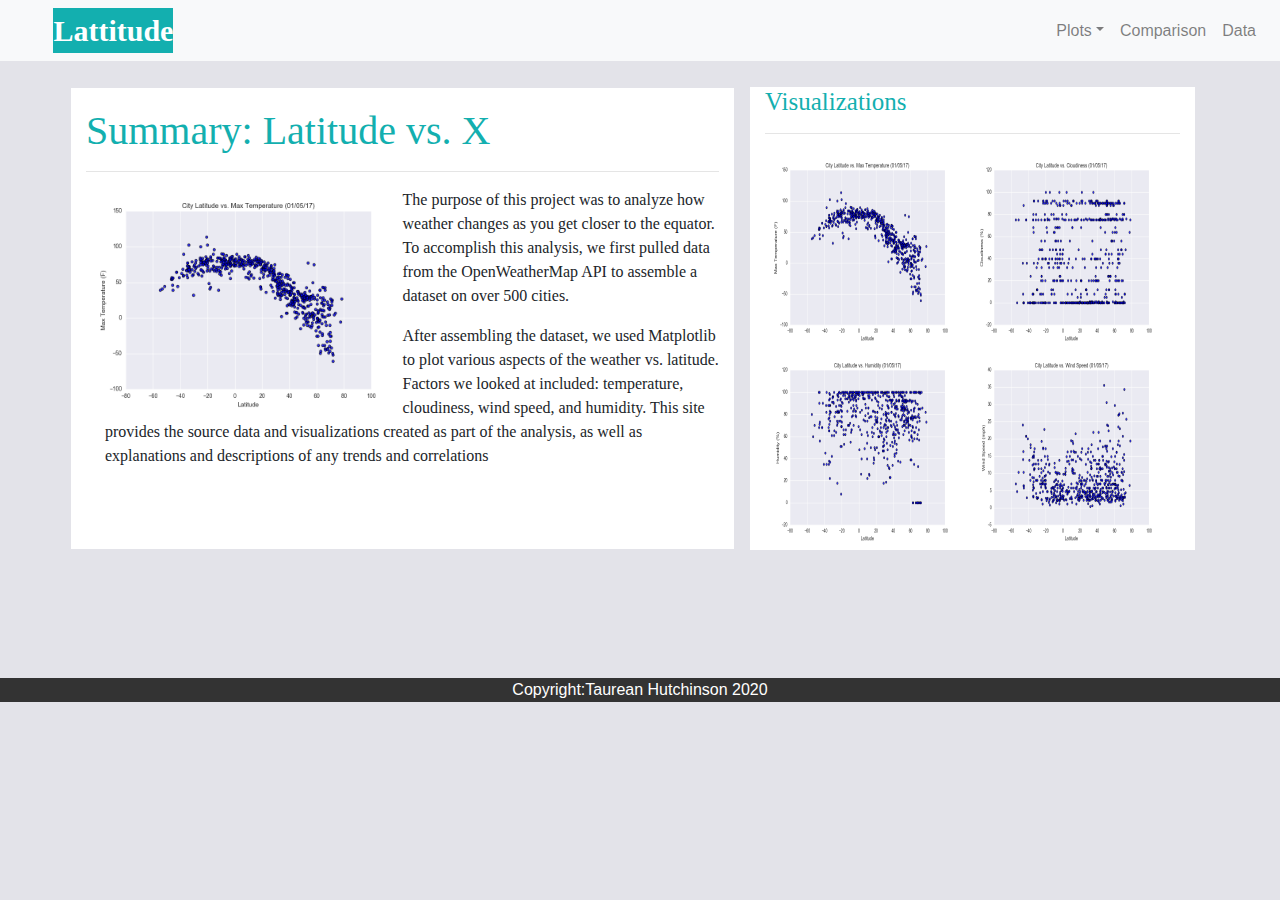
<file: Webvisualizations/index.html>
<!DOCTYpe html>
<html lang="eng">
  <head>
    <meta charset="UTF-8">
    <title>Weather Analysis Dashboard</title>
    <!-- CSS only -->
    <link rel="stylesheet" href="https://stackpath.bootstrapcdn.com/bootstrap/4.5.2/css/bootstrap.min.css" integrity="sha384-JcKb8q3iqJ61gNV9KGb8thSsNjpSL0n8PARn9HuZOnIxN0hoP+VmmDGMN5t9UJ0Z" crossorigin="anonymous">
    <link rel="stylesheet" type="text/css" href="comparison.css">
  </head>
<body>

  <header>
    <nav class="navbar navbar-expand-lg navbar-light bg-light" id="Head_lan">
      <a href="landingpage.html" class="lat"><strong>Lattitude</strong></a>
      <button class="navbar-toggler" type="button" data-toggle="collapse" data-target="#navbarNavDropdown" aria-controls="navbarNavDropdown" aria-expanded="false" aria-label="Toggle navigation">
        <span class="navbar-toggler-icon"></span>
      </button>
      <div class="collapse navbar-collapse" id="navbarNavDropdown">
        <ul class="navbar-nav ml-auto">
  
          <li class="nav-item dropdown">
            <a class="nav-link dropdown-toggle" href="#" id="navbarDropdownMenuLink" data-toggle="dropdown" aria-haspopup="true" aria-expanded="false">
                Plots</a>
            <div class="dropdown-menu" aria-labelledby="navbarDropdownMenuLink">
              <a class="dropdown-item" href="max_temp.html">Max Temperature</a>
              <a class="dropdown-item" href="humidity.html">Humidity</a>
              <a class="dropdown-item" href="cloudiness.html">Cloudiness</a>
              <a class="dropdown-item" href="windspeed.html">Wind Speed</a>
            </div>
          </li>
          <li class="nav-item">
            <a class="nav-link" href="comparison.html">Comparison</a>
          </li>
          <li class="nav-item">
            <a class="nav-link" href="data.html">Data</a>
          </li>
        </ul>
      </div>
    </nav>

</header> 
<!-- Columns are always 50% wide, on mobile and desktop -->
<div class="container">
  <div class="row">  

  <div class="col-lg-7" style="border:1px solid #e3e3e9;">
      <div class="maxheader">
          <h1 align="left">Summary: Latitude vs. X</h1>
      </div>

  <hr>
      <img src="Resources/assets/images/Fig1.png" id="main_image" class="img-responsive" width="100%" alt="Max Temperature">   
      <p> The purpose of this project was to analyze how weather changes as you get closer to the equator. To accomplish this analysis, we first pulled data from the OpenWeatherMap API to assemble a dataset on over 500 cities.</p>
      <p>After assembling the dataset, we used Matplotlib to plot various aspects of the weather vs. latitude. Factors we looked at included: temperature, cloudiness, wind speed, and humidity. This site provides the source data and visualizations created as part of the analysis, as well as explanations and descriptions of any trends and correlations</p>
  </div>

  <div class="col-lg-5">
      <div class="colum"> 
          <div class="col-ls-12 col-md-12" id="visual_header">
      <h1>Visualizations</h1>
      <hr>
      <!-- Columns are always 50% wide, on mobile and desktop -->
      <a href="max_temp.html">
          <img src="Resources/assets/images/Fig1.png" class="img-responsive" width="100%" alt="Max Temperature"></a>
      <a href="cloudiness.html">
          <img src="Resources/assets/images/Fig3.png" class="img-responsive" width="100%" alt="Cloudiness"> </a>
      <a href="humidity.html">    
          <img src="Resources/assets/images/Fig2.png" class="img-responsive" width="100%" alt="Humidity"> </a>
      <a href="windspeed.html">
          <img src="Resources/assets/images/Fig4.png" class="img-responsive" width="100%" alt="WindSpeed"></a>
          </div>
      </div>
  </div>
</div>
      
</div>
</div>
</div>

<!--%%%%%%%%%%%%%%%%%%    Footer %%%%%%%%%%%%%%%%%%%%%-->
<footer align="center">
  <div class="footer">
    <div class="col-md-12" id="foot">
    </div>
    <span id="foottext">Copyright:Taurean Hutchinson 2020</span>
  </div>
  </footer>

<!-- JS, Popper.js, and jQuery -->
<script src="https://code.jquery.com/jquery-3.5.1.slim.min.js" integrity="sha384-DfXdz2htPH0lsSSs5nCTpuj/zy4C+OGpamoFVy38MVBnE+IbbVYUew+OrCXaRkfj" crossorigin="anonymous"></script>
<script src="https://cdn.jsdelivr.net/npm/popper.js@1.16.1/dist/umd/popper.min.js" integrity="sha384-9/reFTGAW83EW2RDu2S0VKaIzap3H66lZH81PoYlFhbGU+6BZp6G7niu735Sk7lN" crossorigin="anonymous"></script>
<script src="https://stackpath.bootstrapcdn.com/bootstrap/4.5.2/js/bootstrap.min.js" integrity="sha384-B4gt1jrGC7Jh4AgTPSdUtOBvfO8shuf57BaghqFfPlYxofvL8/KUEfYiJOMMV+rV" crossorigin="anonymous"></script>

</body>
</html>
</file>
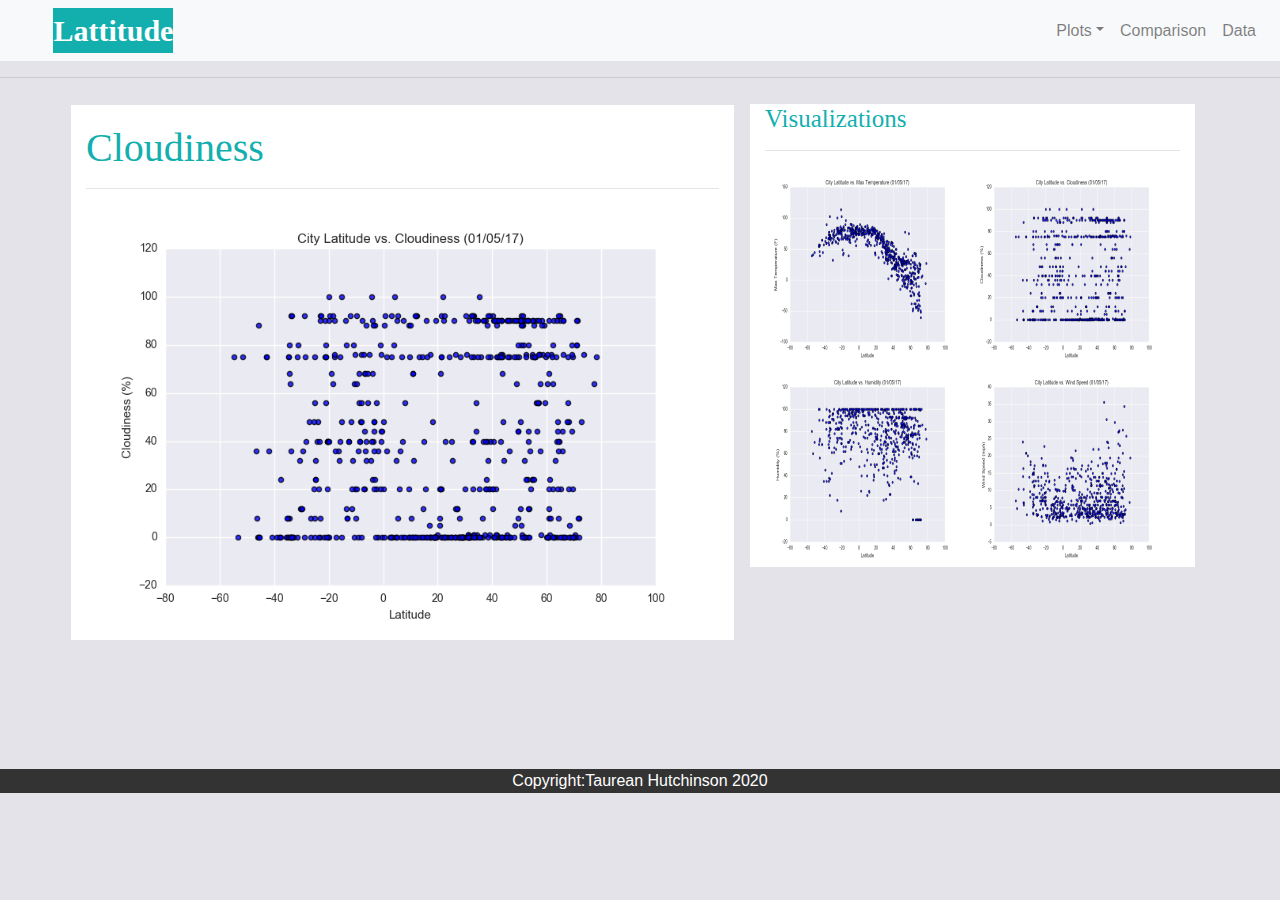
<file: Webvisualizations/cloudiness.html>
<!DOCTYpe html>
<html lang="eng">
  <head>
    <meta charset="UTF-8">
    <title>Weather Analysis Dashboard</title>
    <!-- CSS only -->
    <link rel="stylesheet" href="https://stackpath.bootstrapcdn.com/bootstrap/4.5.2/css/bootstrap.min.css" integrity="sha384-JcKb8q3iqJ61gNV9KGb8thSsNjpSL0n8PARn9HuZOnIxN0hoP+VmmDGMN5t9UJ0Z" crossorigin="anonymous">
    <link rel="stylesheet" type="text/css" href="comparison.css">
  </head>
<body>
<!--individual pages for each plot and a means by which we can navigate between them. 
    These pages will contain the visualizations and their corresponding explanations.-->
<header>
  <nav class="navbar navbar-expand-lg navbar-light bg-light">
    <a href="landingpage.html" class="lat"><strong>Lattitude</strong></a>
    <button class="navbar-toggler" type="button" data-toggle="collapse" data-target="#navbarNavDropdown" aria-controls="navbarNavDropdown" aria-expanded="false" aria-label="Toggle navigation">
      <span class="navbar-toggler-icon"></span>
    </button>
    <div class="collapse navbar-collapse" id="navbarNavDropdown">
      <ul class="navbar-nav ml-auto">

        <li class="nav-item dropdown">
          <a class="nav-link dropdown-toggle" href="#" id="navbarDropdownMenuLink" data-toggle="dropdown" aria-haspopup="true" aria-expanded="false">
              Plots</a>
          <div class="dropdown-menu" aria-labelledby="navbarDropdownMenuLink">
            <a class="dropdown-item" href="max_temp.html">Max Temperature</a>
              <a class="dropdown-item" href="humidity.html">Humidity</a>
              <a class="dropdown-item" href="cloudiness.html">Cloudiness</a>
              <a class="dropdown-item" href="windspeed.html">Wind Speed</a>
          </div>
        </li>
        <li class="nav-item">
          <a class="nav-link" href="comparison.html">Comparison</a>
          </li>
          <li class="nav-item">
            <a class="nav-link" href="data.html">Data</a>
        </li>
      </ul>
    </div>
  </nav>
</header> 

<hr>
<div class="container">
  <div class="row">  

      <div class="col-lg-7"  style="border:1px solid #e3e3e9;">
       <div class="maxheader">
          <h1 align="left">Cloudiness</h1>
        </div>

        <hr>
        <img src="Resources/assets/images/Fig3.png" class="img-responsive" width="100%" alt="Cloudiness">   
        </div>
        <div class="col-lg-5">
          <div class="colum"> 
              <div class="col-ls-12 col-md-12" id="visual_header">
          <h1>Visualizations</h1>
          <hr>
          <!-- Columns are always 50% wide, on mobile and desktop -->
          <a href="max_temp.html">
              <img src="Resources/assets/images/Fig1.png" class="img-responsive" width="100%" alt="Max Temperature"></a>
          <a href="cloudiness.html">
              <img src="Resources/assets/images/Fig3.png" class="img-responsive" width="100%" alt="Cloudiness"> </a>
          <a href="humidity.html">    
              <img src="Resources/assets/images/Fig2.png" class="img-responsive" width="100%" alt="Humidity"> </a>
          <a href="windspeed.html">
              <img src="Resources/assets/images/Fig4.png" class="img-responsive" width="100%" alt="WindSpeed"></a>
              </div>
            </div>
         </div>
        </div>
      </div>
    </div>
  </div>

    <!--%%%%%%%%%%%%%%%%%%    Footer %%%%%%%%%%%%%%%%%%%%%-->
<footer align="center">
  <div class="footer">
    <div class="col-md-12" id="foot">
    </div>
    <span id="foottext">Copyright:Taurean Hutchinson 2020</span>
  </div>
  </footer>

    <!-- JS, Popper.js, and jQuery -->
<script src="https://code.jquery.com/jquery-3.5.1.slim.min.js" integrity="sha384-DfXdz2htPH0lsSSs5nCTpuj/zy4C+OGpamoFVy38MVBnE+IbbVYUew+OrCXaRkfj" crossorigin="anonymous"></script>
<script src="https://cdn.jsdelivr.net/npm/popper.js@1.16.1/dist/umd/popper.min.js" integrity="sha384-9/reFTGAW83EW2RDu2S0VKaIzap3H66lZH81PoYlFhbGU+6BZp6G7niu735Sk7lN" crossorigin="anonymous"></script>
<script src="https://stackpath.bootstrapcdn.com/bootstrap/4.5.2/js/bootstrap.min.js" integrity="sha384-B4gt1jrGC7Jh4AgTPSdUtOBvfO8shuf57BaghqFfPlYxofvL8/KUEfYiJOMMV+rV" crossorigin="anonymous"></script>

</body>

  </html>
</file>
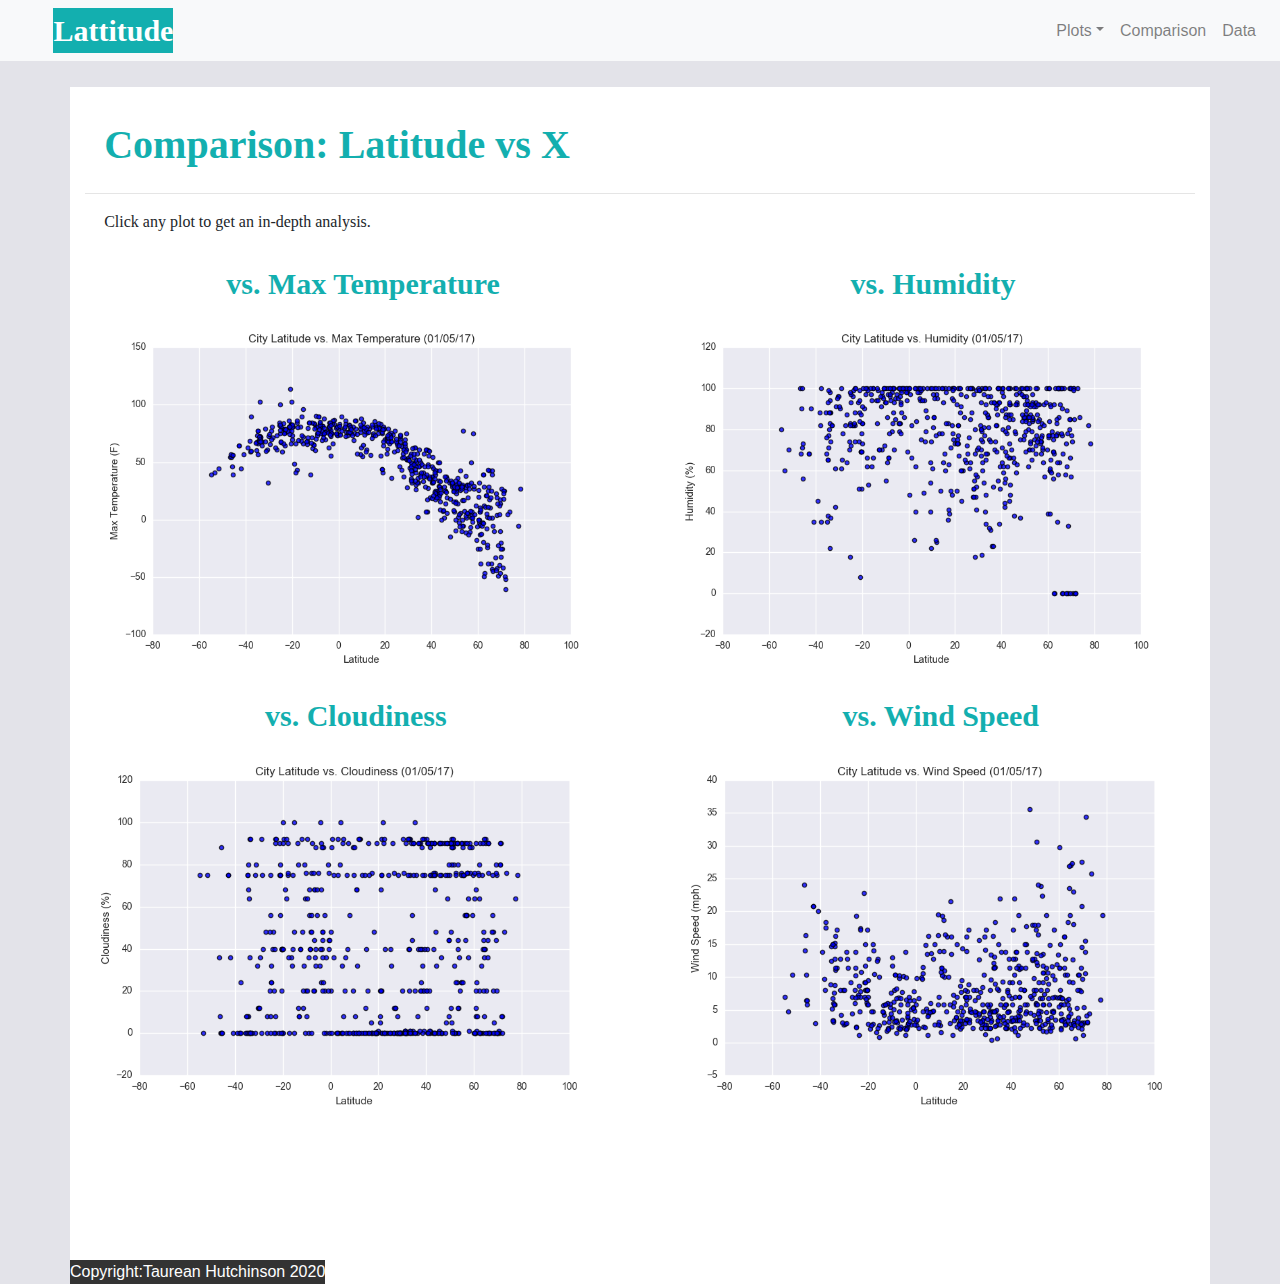
<file: Webvisualizations/comparison.html>
<!DOCTYpe html>
<html lang="eng">
  <head>
    <meta charset="UTF-8">
    <title>Weather Analysis Dashboard</title>
    <!-- CSS only -->
    <link rel="stylesheet" href="https://stackpath.bootstrapcdn.com/bootstrap/4.5.2/css/bootstrap.min.css" integrity="sha384-JcKb8q3iqJ61gNV9KGb8thSsNjpSL0n8PARn9HuZOnIxN0hoP+VmmDGMN5t9UJ0Z" crossorigin="anonymous">
    <link rel="stylesheet" type="text/css" href="comparison.css">
  </head>
<body>

  <header>
    <nav class="navbar navbar-expand-lg navbar-light bg-light">
      <a href="landingpage.html" class="lat"><strong>Lattitude</strong></a>
      <button class="navbar-toggler" type="button" data-toggle="collapse" data-target="#navbarNavDropdown" aria-controls="navbarNavDropdown" aria-expanded="false" aria-label="Toggle navigation">
        <span class="navbar-toggler-icon"></span>
      </button>
      <div class="collapse navbar-collapse" id="navbarNavDropdown">
        <ul class="navbar-nav ml-auto">
  
          <li class="nav-item dropdown">
            <a class="nav-link dropdown-toggle" href="#" id="navbarDropdownMenuLink" data-toggle="dropdown" aria-haspopup="true" aria-expanded="false">
                Plots</a>
            <div class="dropdown-menu" aria-labelledby="navbarDropdownMenuLink">
              <a class="dropdown-item" href="max_temp.html">Max Temperature</a>
              <a class="dropdown-item" href="humidity.html">Humidity</a>
              <a class="dropdown-item" href="cloudiness.html">Cloudiness</a>
              <a class="dropdown-item" href="windspeed.html">Wind Speed</a>
            </div>
          </li>
          <li class="nav-item">
            <a class="nav-link" href="comparison.html">Comparison</a>
          </li>
          <li class="nav-item">
            <a class="nav-link" href="data.html">Data</a>
          </li>
        </ul>
      </div>
    
</nav>

</header> 
<div class="container" id="databox">
  <div class="row" id="heading">
    <h1>Comparison: Latitude vs X</h1>
  </div>
  <div class="row">
    <div class="col-md-12">
      <hr>
    </div>
  </div>
  <div class="row">
    <div class="cold-md-12">
      
    </div>
    <p>Click any plot to get an in-depth analysis.</p>
  </div>
<!-- Columns are always 50% wide, on mobile and desktop -->
<div class="row">
    <div class="col-xs-6 col-md-6" id="comp_header">
      <h1 align="center">vs. Max Temperature</h1>
      <img src="Resources/assets/images/Fig1.png" class="img-responsive" width="100%" alt="Max Temperature">  
    </div>
    <div class="col-xs-6 col-md-6" id="comp_header"> 
      <h1 align="center">vs. Humidity</h1>
        <img src="Resources/assets/images/Fig2.png" class="img-responsive" width="100%" alt="Humidity">
    </div>
  <div class="row">
    <div class="col-xs-6 col-md-6" id="comp_header">
      <h1 align="center">vs. Cloudiness</h1>
        <img src="Resources/assets/images/Fig3.png" class="img-responsive" width="100%" alt="Cloudiness"> 
    </div>
    <div class="col-xs-6 col-md-6" id="comp_header">
      <h1 align="center">vs. Wind Speed</h1>
        <img src="Resources/assets/images/Fig4.png" class="img-responsive" width="100%" alt="WindSpeed">
    </div>
  </div>


<!--%%%%%%%%%%%%%%%%%%    Footer %%%%%%%%%%%%%%%%%%%%%-->
<div class="container">
  <div class="row">
<footer align="center">
  <div class="footer">
    <div class="col-md-12" id="foot">
    </div>
    <span id="foottext">Copyright:Taurean Hutchinson 2020</span>
  </div>
  </footer>
</div>
</div>



<!-- JS, Popper.js, and jQuery -->
<script src="https://code.jquery.com/jquery-3.5.1.slim.min.js" integrity="sha384-DfXdz2htPH0lsSSs5nCTpuj/zy4C+OGpamoFVy38MVBnE+IbbVYUew+OrCXaRkfj" crossorigin="anonymous"></script>
<script src="https://cdn.jsdelivr.net/npm/popper.js@1.16.1/dist/umd/popper.min.js" integrity="sha384-9/reFTGAW83EW2RDu2S0VKaIzap3H66lZH81PoYlFhbGU+6BZp6G7niu735Sk7lN" crossorigin="anonymous"></script>
<script src="https://stackpath.bootstrapcdn.com/bootstrap/4.5.2/js/bootstrap.min.js" integrity="sha384-B4gt1jrGC7Jh4AgTPSdUtOBvfO8shuf57BaghqFfPlYxofvL8/KUEfYiJOMMV+rV" crossorigin="anonymous"></script>

</body>
  </html>
</file>
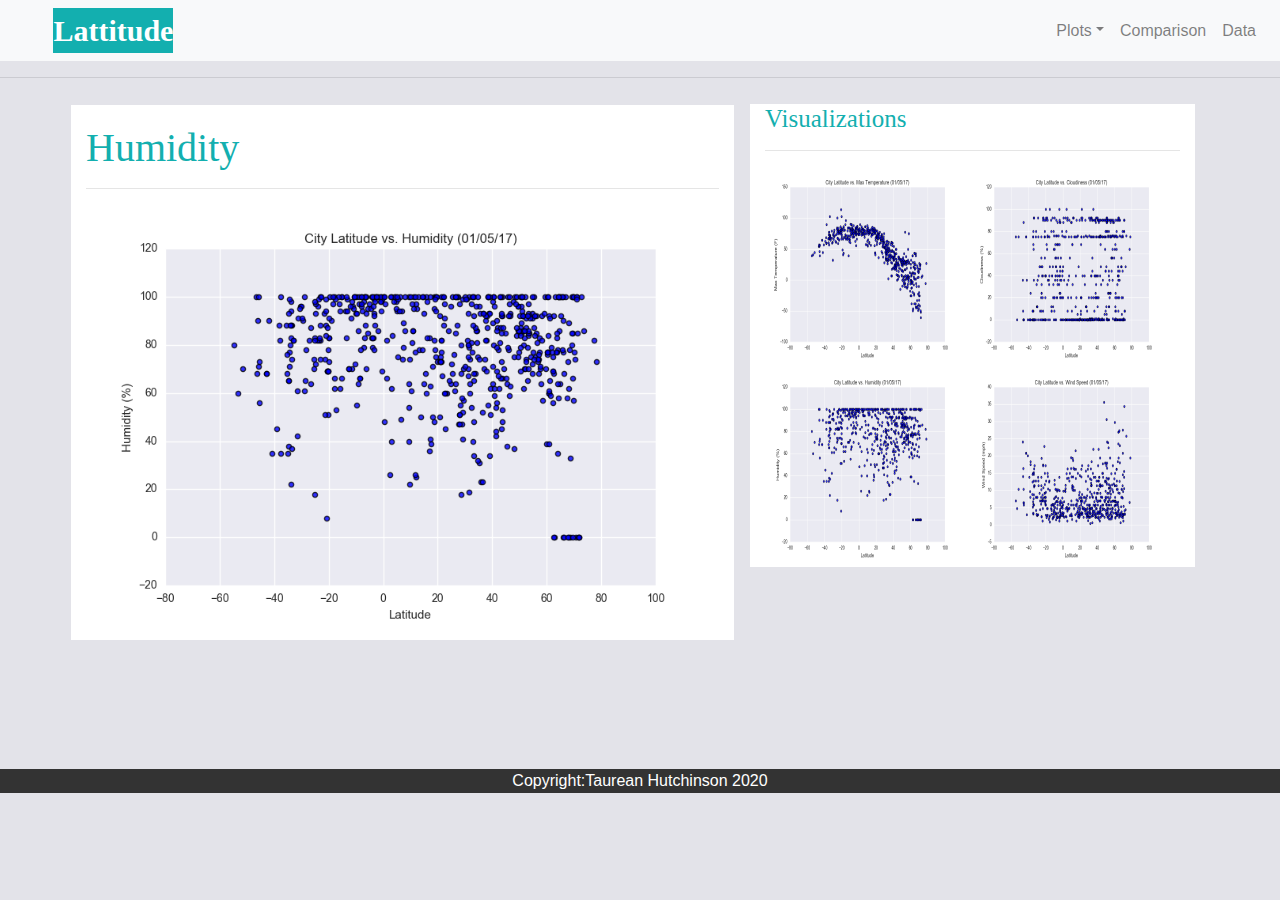
<file: Webvisualizations/humidity.html>
<!DOCTYpe html>
<html lang="eng">
  <head>
    <meta charset="UTF-8">
    <title>Weather Analysis Dashboard</title>
    <link rel="stylesheet" href="https://stackpath.bootstrapcdn.com/bootstrap/4.5.2/css/bootstrap.min.css" integrity="sha384-JcKb8q3iqJ61gNV9KGb8thSsNjpSL0n8PARn9HuZOnIxN0hoP+VmmDGMN5t9UJ0Z" crossorigin="anonymous">
    <link rel="stylesheet" type="text/css" href="comparison.css">
  </head>

<body>
<header>

  <nav class="navbar navbar-expand-lg navbar-light bg-light">
    <a href="landingpage.html" class="lat"><strong>Lattitude</strong></a>
    <button class="navbar-toggler" type="button" data-toggle="collapse" data-target="#navbarNavDropdown" aria-controls="navbarNavDropdown" aria-expanded="false" aria-label="Toggle navigation">
      <span class="navbar-toggler-icon"></span>
    </button>
    <div class="collapse navbar-collapse" id="navbarNavDropdown">
      <ul class="navbar-nav ml-auto">

        <li class="nav-item dropdown">
          <a class="nav-link dropdown-toggle" href="#" id="navbarDropdownMenuLink" data-toggle="dropdown" aria-haspopup="true" aria-expanded="false">
              Plots</a>
          <div class="dropdown-menu" aria-labelledby="navbarDropdownMenuLink">
            <a class="dropdown-item" href="max_temp.html">Max Temperature</a>
            <a class="dropdown-item" href="humidity.html">Humidity</a>
            <a class="dropdown-item" href="cloudiness.html">Cloudiness</a>
            <a class="dropdown-item" href="windspeed.html">Wind Speed</a>
          </div>
        </li>
        <li class="nav-item">
          <a class="nav-link" href="comparison.html">Comparison</a>
        </li>
        <li class="nav-item">
          <a class="nav-link" href="data.html">Data</a>
        </li>
      </ul>
    </div>
  </nav>    
</header> 

  <hr>
  <div class="container">
    <div class="row">  

        <div class="col-lg-7"  style="border:1px solid #e3e3e9;">
         <div class="maxheader">
            <h1 align="left">Humidity</h1>
          </div>
          <hr>
          <img src="Resources/assets/images/Fig2.png" class="img-responsive" width="100%" alt="Humidity">   
        </div>
        <div class="col-lg-5">
          <div class="colum"> 
              <div class="col-ls-12 col-md-12" id="visual_header">
          <h1>Visualizations</h1>
          <hr>
          <!-- Columns are always 50% wide, on mobile and desktop -->
          <a href="max_temp.html">
              <img src="Resources/assets/images/Fig1.png" class="img-responsive" width="100%" alt="Max Temperature"></a>
          <a href="cloudiness.html">
              <img src="Resources/assets/images/Fig3.png" class="img-responsive" width="100%" alt="Cloudiness"> </a>
          <a href="humidity.html">    
              <img src="Resources/assets/images/Fig2.png" class="img-responsive" width="100%" alt="Humidity"> </a>
          <a href="windspeed.html">
              <img src="Resources/assets/images/Fig4.png" class="img-responsive" width="100%" alt="WindSpeed"></a>
              </div>
          </div>
        </div>
      </div>
          
     </div>
  </div>
 </div>

<!--%%%%%%%%%%%%%%%%%%    Footer %%%%%%%%%%%%%%%%%%%%%-->
<footer align="center">
  <div class="footer">
    <div class="col-md-12" id="foot">
    </div>
    <span id="foottext">Copyright:Taurean Hutchinson 2020</span>
  </div>
  </footer>
  
<!-- JS, Popper.js, and jQuery -->
<script src="https://code.jquery.com/jquery-3.5.1.slim.min.js" integrity="sha384-DfXdz2htPH0lsSSs5nCTpuj/zy4C+OGpamoFVy38MVBnE+IbbVYUew+OrCXaRkfj" crossorigin="anonymous"></script>
<script src="https://cdn.jsdelivr.net/npm/popper.js@1.16.1/dist/umd/popper.min.js" integrity="sha384-9/reFTGAW83EW2RDu2S0VKaIzap3H66lZH81PoYlFhbGU+6BZp6G7niu735Sk7lN" crossorigin="anonymous"></script>
<script src="https://stackpath.bootstrapcdn.com/bootstrap/4.5.2/js/bootstrap.min.js" integrity="sha384-B4gt1jrGC7Jh4AgTPSdUtOBvfO8shuf57BaghqFfPlYxofvL8/KUEfYiJOMMV+rV" crossorigin="anonymous"></script>

 </body>
</html>
</file>
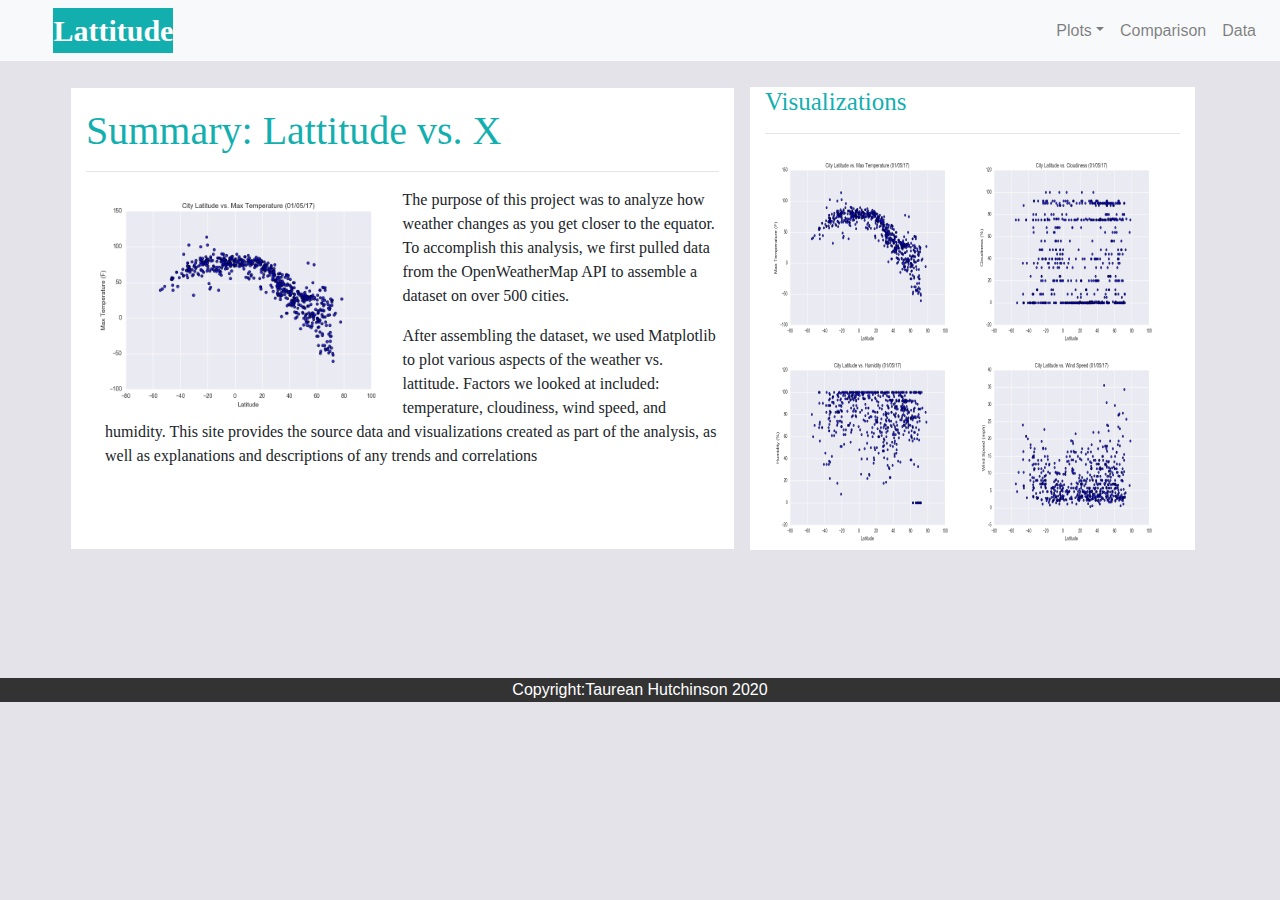
<file: Webvisualizations/landing_page.html>
<!DOCTYpe html>
<html lang="eng">
  <head>
    <meta charset="UTF-8">
    <title>Weather Analysis Dashboard</title>
    <!-- CSS only -->
    <link rel="stylesheet" href="https://stackpath.bootstrapcdn.com/bootstrap/4.5.2/css/bootstrap.min.css" integrity="sha384-JcKb8q3iqJ61gNV9KGb8thSsNjpSL0n8PARn9HuZOnIxN0hoP+VmmDGMN5t9UJ0Z" crossorigin="anonymous">
    <link rel="stylesheet" type="text/css" href="comparison.css">
  </head>
<body>

  <header>
    <nav class="navbar navbar-expand-lg navbar-light bg-light" id="Head_lan">
      <a href="landingpage.html" class="lat"><strong>Lattitude</strong></a>
      <button class="navbar-toggler" type="button" data-toggle="collapse" data-target="#navbarNavDropdown" aria-controls="navbarNavDropdown" aria-expanded="false" aria-label="Toggle navigation">
        <span class="navbar-toggler-icon"></span>
      </button>
      <div class="collapse navbar-collapse" id="navbarNavDropdown">
        <ul class="navbar-nav ml-auto">
  
          <li class="nav-item dropdown">
            <a class="nav-link dropdown-toggle" href="#" id="navbarDropdownMenuLink" data-toggle="dropdown" aria-haspopup="true" aria-expanded="false">
                Plots</a>
            <div class="dropdown-menu" aria-labelledby="navbarDropdownMenuLink">
              <a class="dropdown-item" href="max_temp.html">Max Temperature</a>
              <a class="dropdown-item" href="humidity.html">Humidity</a>
              <a class="dropdown-item" href="cloudiness.html">Cloudiness</a>
              <a class="dropdown-item" href="windspeed.html">Wind Speed</a>
            </div>
          </li>
          <li class="nav-item">
            <a class="nav-link" href="comparison.html">Comparison</a>
          </li>
          <li class="nav-item">
            <a class="nav-link" href="data.html">Data</a>
          </li>
        </ul>
      </div>
    </nav>

</header> 
<!-- Columns are always 50% wide, on mobile and desktop -->
<div class="container">
  <div class="row">  

  <div class="col-ls-12 col-lg-7" style="border:1px solid #e3e3e9;">
      <div class="maxheader">
          <h1 align="left">Summary: Lattitude vs. X</h1>
      </div>

  <hr>
      <img src="Resources/assets/images/Fig1.png" id="main_image" class="img-responsive" width="100%" alt="Max Temperature">   
      <p> The purpose of this project was to analyze how weather changes as you get closer to the equator. To accomplish this analysis, we first pulled data from the OpenWeatherMap API to assemble a dataset on over 500 cities.</p>
      <p>After assembling the dataset, we used Matplotlib to plot various aspects of the weather vs. lattitude. Factors we looked at included: temperature, cloudiness, wind speed, and humidity. This site provides the source data and visualizations created as part of the analysis, as well as explanations and descriptions of any trends and correlations</p>
  </div>

  <div class="col-ls-12 col-lg-5" >
      <div class="colum"> 
          <div class="col-ls-12 col-md-12" id="visual_header">
      <h1>Visualizations</h1>
      <hr>
      <!-- Columns are always 50% wide, on mobile and desktop -->
      <a href="max_temp.html">
          <img src="Resources/assets/images/Fig1.png" class="img-responsive" width="100%" alt="Max Temperature"></a>
      <a href="cloudiness.html">
          <img src="Resources/assets/images/Fig3.png" class="img-responsive" width="100%" alt="Cloudiness"> </a>
      <a href="humidity.html">    
          <img src="Resources/assets/images/Fig2.png" class="img-responsive" width="100%" alt="Humidity"> </a>
      <a href="windspeed.html">
          <img src="Resources/assets/images/Fig4.png" class="img-responsive" width="100%" alt="WindSpeed"></a>
          </div>
      </div>
  </div>
</div>
      
</div>
</div>
</div>

<!--%%%%%%%%%%%%%%%%%%    Footer %%%%%%%%%%%%%%%%%%%%%-->
<footer align="center">
  <div class="footer">
    <div class="col-md-12" id="foot">
    </div>
    <span id="foottext">Copyright:Taurean Hutchinson 2020</span>
  </div>
  </footer>

<!-- JS, Popper.js, and jQuery -->
<script src="https://code.jquery.com/jquery-3.5.1.slim.min.js" integrity="sha384-DfXdz2htPH0lsSSs5nCTpuj/zy4C+OGpamoFVy38MVBnE+IbbVYUew+OrCXaRkfj" crossorigin="anonymous"></script>
<script src="https://cdn.jsdelivr.net/npm/popper.js@1.16.1/dist/umd/popper.min.js" integrity="sha384-9/reFTGAW83EW2RDu2S0VKaIzap3H66lZH81PoYlFhbGU+6BZp6G7niu735Sk7lN" crossorigin="anonymous"></script>
<script src="https://stackpath.bootstrapcdn.com/bootstrap/4.5.2/js/bootstrap.min.js" integrity="sha384-B4gt1jrGC7Jh4AgTPSdUtOBvfO8shuf57BaghqFfPlYxofvL8/KUEfYiJOMMV+rV" crossorigin="anonymous"></script>

</body>
</html>
</file>
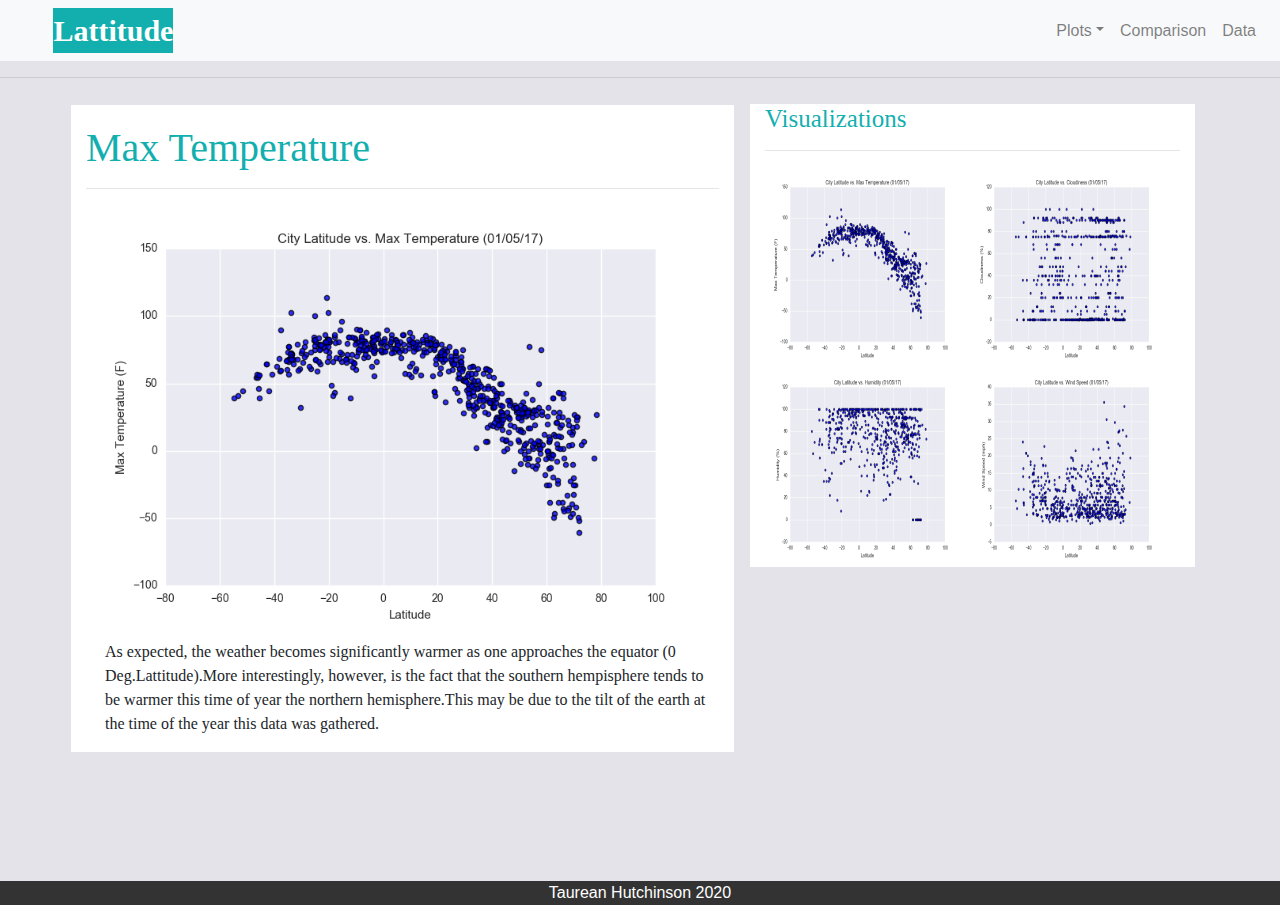
<file: Webvisualizations/max_temp.html>
<!DOCTYPE html>
<!DOCTYpe html>
<html lang="eng">
  <head>
    <meta charset="UTF-8">
    <title>Weather Analysis Dashboard</title>
    <link rel="stylesheet" href="https://stackpath.bootstrapcdn.com/bootstrap/4.5.2/css/bootstrap.min.css" integrity="sha384-JcKb8q3iqJ61gNV9KGb8thSsNjpSL0n8PARn9HuZOnIxN0hoP+VmmDGMN5t9UJ0Z" crossorigin="anonymous">
    <link rel="stylesheet" type="text/css" href="comparison.css">
  </head>
 
  <body>
  <header>
 
    <nav class="navbar navbar-expand-lg navbar-light bg-light">
      <a href="landingpage.html" class="lat"><strong>Lattitude</strong></a>
      <button class="navbar-toggler" type="button" data-toggle="collapse" data-target="#navbarNavDropdown" aria-controls="navbarNavDropdown" aria-expanded="false" aria-label="Toggle navigation">
        <span class="navbar-toggler-icon"></span>
      </button>
      <div class="collapse navbar-collapse" id="navbarNavDropdown">
        <ul class="navbar-nav ml-auto">
  
          <li class="nav-item dropdown">
            <a class="nav-link dropdown-toggle" href="#" id="navbarDropdownMenuLink" data-toggle="dropdown" aria-haspopup="true" aria-expanded="false">
                Plots</a>
            <div class="dropdown-menu" aria-labelledby="navbarDropdownMenuLink">
              <a class="dropdown-item" href="max_temp.html">Max Temperature</a>
              <a class="dropdown-item" href="humidity.html">Humidity</a>
              <a class="dropdown-item" href="cloudiness.html">Cloudiness</a>
              <a class="dropdown-item" href="windspeed.html">Wind Speed</a>
            </div>
          </li>
          <li class="nav-item">
            <a class="nav-link" href="comparison.html">Comparison</a>
          </li>
          <li class="nav-item">
            <a class="nav-link" href="data.html">Data</a>
          </li>
        </ul>
      </div>
    </nav>
</header> 

  <hr>
  <div class="container">
    <div class="row">  

        <div class="col-lg-7"  style="border:1px solid #e3e3e9;">
         <div class="maxheader">
            <h1 align="left">Max Temperature</h1>
          </div>

          <hr>

          <img src="Resources/assets/images/Fig1.png" class="img-responsive" width="100%" alt="Max Temperature">   
          <p>As expected, the weather becomes significantly warmer as one approaches the equator (0 Deg.Lattitude).More interestingly, however, is the fact that the southern hempisphere tends to be warmer this time of year the northern hemisphere.This may be due to the tilt of the earth at the time of the year this data was gathered.</p> 
        </div>
        <div class="col-lg-5">
          <div class="colum"> 
              <div class="col-ls-12 col-md-12" id="visual_header">
          <h1>Visualizations</h1>
          <hr>
          <!-- Columns are always 50% wide, on mobile and desktop -->
          <a href="max_temp.html">
              <img src="Resources/assets/images/Fig1.png" class="img-responsive" width="100%" alt="Max Temperature"></a>
          <a href="cloudiness.html">
              <img src="Resources/assets/images/Fig3.png" class="img-responsive" width="100%" alt="Cloudiness"> </a>
          <a href="humidity.html">    
              <img src="Resources/assets/images/Fig2.png" class="img-responsive" width="100%" alt="Humidity"> </a>
          <a href="windspeed.html">
              <img src="Resources/assets/images/Fig4.png" class="img-responsive" width="100%" alt="WindSpeed"></a>
              </div>
          </div>
        </div>
      </div>
          
     </div>
  </div>
 </div>

<!--%%%%%%%%%%%%%%%%%%    Footer %%%%%%%%%%%%%%%%%%%%%-->

<footer align="center">
  <div class="footer">
    <div class="col-md-12" id="foot">
    </div>
    <span id="foottext">Taurean Hutchinson 2020</span>
  </div>
  </footer>
  
<!-- JS, Popper.js, and jQuery -->
<script src="https://code.jquery.com/jquery-3.5.1.slim.min.js" integrity="sha384-DfXdz2htPH0lsSSs5nCTpuj/zy4C+OGpamoFVy38MVBnE+IbbVYUew+OrCXaRkfj" crossorigin="anonymous"></script>
<script src="https://cdn.jsdelivr.net/npm/popper.js@1.16.1/dist/umd/popper.min.js" integrity="sha384-9/reFTGAW83EW2RDu2S0VKaIzap3H66lZH81PoYlFhbGU+6BZp6G7niu735Sk7lN" crossorigin="anonymous"></script>
<script src="https://stackpath.bootstrapcdn.com/bootstrap/4.5.2/js/bootstrap.min.js" integrity="sha384-B4gt1jrGC7Jh4AgTPSdUtOBvfO8shuf57BaghqFfPlYxofvL8/KUEfYiJOMMV+rV" crossorigin="anonymous"></script>

  </body>
</html>
</file>
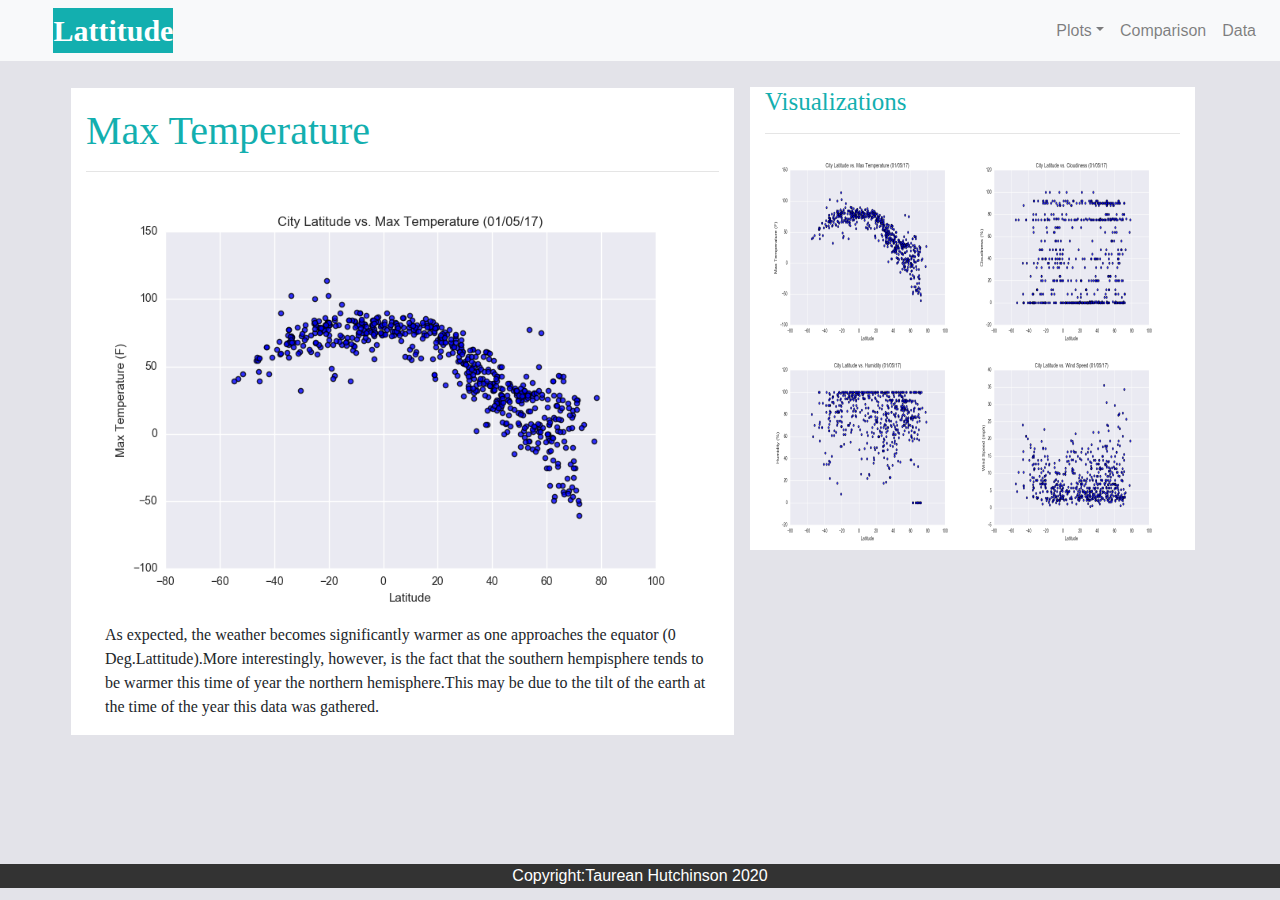
<file: Webvisualizations/visualize_lg.html>
<!DOCTYpe html>
<html lang="eng">
  <head>
    <meta charset="UTF-8">
    <title>Weather Analysis Dashboard</title>
    <!-- CSS only -->
    <link rel="stylesheet" href="https://stackpath.bootstrapcdn.com/bootstrap/4.5.2/css/bootstrap.min.css" integrity="sha384-JcKb8q3iqJ61gNV9KGb8thSsNjpSL0n8PARn9HuZOnIxN0hoP+VmmDGMN5t9UJ0Z" crossorigin="anonymous">
    <link rel="stylesheet" type="text/css" href="comparison.css">
  </head>
<body>
  <header>
<nav class="navbar navbar-expand-lg navbar-light bg-light">
  <a href="landingpage.html" class="lat"><strong>Lattitude</strong></a>
    <button class="navbar-toggler" type="button" data-toggle="collapse" data-target="#navbarNavDropdown" aria-controls="navbarNavDropdown" aria-expanded="false" aria-label="Toggle navigation">
      <span class="navbar-toggler-icon"></span>
    </button>
    <div class="collapse navbar-collapse" id="navbarNavDropdown">
      <ul class="navbar-nav ml-auto">

        <li class="nav-item dropdown">
          <a class="nav-link dropdown-toggle" href="#" id="navbarDropdownMenuLink" data-toggle="dropdown" aria-haspopup="true" aria-expanded="false">
              Plots</a>
          <div class="dropdown-menu" aria-labelledby="navbarDropdownMenuLink">
            <a class="dropdown-item" href="max_temp.html">Max Temperature</a>
              <a class="dropdown-item" href="humidity.html">Humidity</a>
              <a class="dropdown-item" href="cloudiness.html">Cloudiness</a>
              <a class="dropdown-item" href="windspeed.html">Wind Speed</a>
          </div>
        </li>
        <li class="nav-item">
          <a class="nav-link" href="comparison.html">Comparison</a>
        </li>
        <li class="nav-item">
          <a class="nav-link" href="data.html">Data</a>
        </li>
      </ul>
    </div>
  </nav>

  </header>

  <!-- Columns are always 50% wide, on mobile and desktop -->
<div class="container">
    <div class="row">  

    <div class="col-lg-7" style="border:1px solid #e3e3e9;">
        <div class="maxheader">
            <h1 align="left">Max Temperature</h1>
        </div>

    <hr>
        <img src="Resources/assets/images/Fig1.png" class="img-responsive" width="100%" alt="Max Temperature">   
        <p>As expected, the weather becomes significantly warmer as one approaches the equator (0 Deg.Lattitude).More interestingly, however, is the fact that the southern hempisphere tends to be warmer this time of year the northern hemisphere.This may be due to the tilt of the earth at the time of the year this data was gathered.</p> 
    </div>

    <div class="col-lg-5">
        <div class="colum"> 
            <div class="col-ls-12 col-md-12" id="visual_header">
        <h1>Visualizations</h1>
        <strong><hr></strong>
        <!-- Columns are always 50% wide, on mobile and desktop -->
            <img src="Resources/assets/images/Fig1.png" class="img-responsive" width="100%" alt="Max Temperature">
            <img src="Resources/assets/images/Fig3.png" class="img-responsive" width="100%" alt="Cloudiness">  
            <img src="Resources/assets/images/Fig2.png" class="img-responsive" width="100%" alt="Humidity">
            <img src="Resources/assets/images/Fig4.png" class="img-responsive" width="100%" alt="WindSpeed">
            </div>
        </div>
    </div>
 </div>
        
 </div>
</div>
</div>

<!--%%%%%%%%%%%%%%%%%%    Footer %%%%%%%%%%%%%%%%%%%%%-->
<footer align="center">
  <div class="footer">
    <div class="col-md-12" id="foot">
    </div>
    <span id="foottext">Copyright:Taurean Hutchinson 2020</span>
  </div>
  </footer>

  <!-- JS, Popper.js, and jQuery -->
<script src="https://code.jquery.com/jquery-3.5.1.slim.min.js" integrity="sha384-DfXdz2htPH0lsSSs5nCTpuj/zy4C+OGpamoFVy38MVBnE+IbbVYUew+OrCXaRkfj" crossorigin="anonymous"></script>
<script src="https://cdn.jsdelivr.net/npm/popper.js@1.16.1/dist/umd/popper.min.js" integrity="sha384-9/reFTGAW83EW2RDu2S0VKaIzap3H66lZH81PoYlFhbGU+6BZp6G7niu735Sk7lN" crossorigin="anonymous"></script>
<script src="https://stackpath.bootstrapcdn.com/bootstrap/4.5.2/js/bootstrap.min.js" integrity="sha384-B4gt1jrGC7Jh4AgTPSdUtOBvfO8shuf57BaghqFfPlYxofvL8/KUEfYiJOMMV+rV" crossorigin="anonymous"></script>

</body>
  </html>
</file>
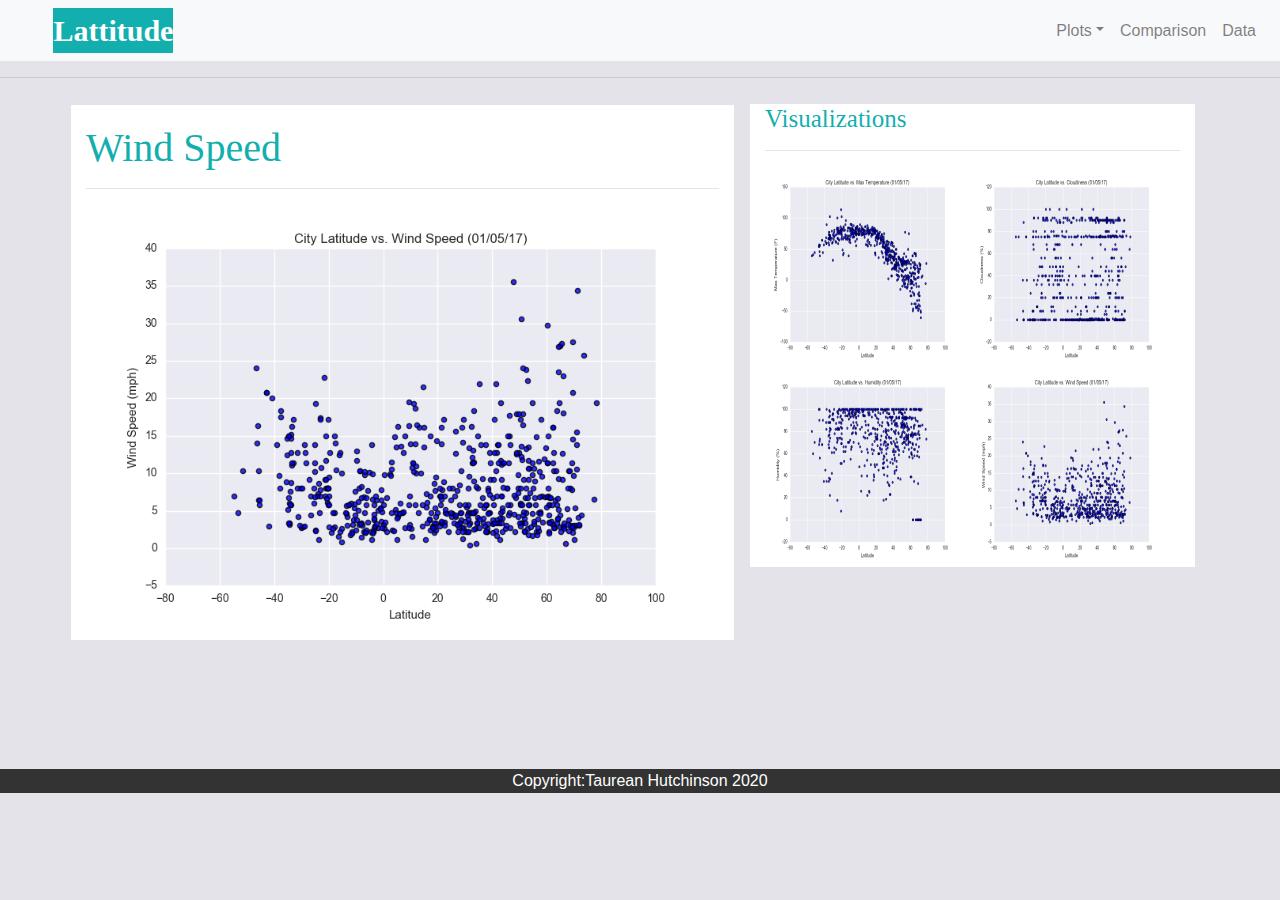
<file: Webvisualizations/windspeed.html>
<!DOCTYpe html>
<html lang="eng">
  <head>
    <meta charset="UTF-8">
    <title>Weather Analysis Dashboard</title>
    <!-- CSS only -->
    <link rel="stylesheet" href="https://stackpath.bootstrapcdn.com/bootstrap/4.5.2/css/bootstrap.min.css" integrity="sha384-JcKb8q3iqJ61gNV9KGb8thSsNjpSL0n8PARn9HuZOnIxN0hoP+VmmDGMN5t9UJ0Z" crossorigin="anonymous">
    <link rel="stylesheet" type="text/css" href="comparison.css">
  </head>

  <body>
  <header>
    <nav class="navbar navbar-expand-lg navbar-light bg-light">
      <a href="landingpage.html" class="lat"><strong>Lattitude</strong></a>
      <button class="navbar-toggler" type="button" data-toggle="collapse" data-target="#navbarNavDropdown" aria-controls="navbarNavDropdown" aria-expanded="false" aria-label="Toggle navigation">
        <span class="navbar-toggler-icon"></span>
      </button>
      <div class="collapse navbar-collapse" id="navbarNavDropdown">
        <ul class="navbar-nav ml-auto">
          <li class="nav-item dropdown">
            <a class="nav-link dropdown-toggle" href="#" id="navbarDropdownMenuLink" data-toggle="dropdown" aria-haspopup="true" aria-expanded="false">
                Plots</a>
            <div class="dropdown-menu" aria-labelledby="navbarDropdownMenuLink">
              <a class="dropdown-item" href="max_temp.html">Max Temperature</a>
              <a class="dropdown-item" href="humidity.html">Humidity</a>
              <a class="dropdown-item" href="cloudiness.html">Cloudiness</a>
              <a class="dropdown-item" href="windspeed.html">Wind Speed</a>
            </div>
          </li>
          <li class="nav-item">
            <a class="nav-link" href="comparison.html">Comparison</a>
          </li>
          <li class="nav-item">
            <a class="nav-link" href="data.html">Data</a>
          </li>
        </ul>
      </div>
    </nav>
</header> 
  <hr>

  <div class="container">
    <div class="row">  
        <div class="col-lg-7"  style="border:1px solid #e3e3e9;">
         <div class="maxheader">
            <h1 align="left">Wind Speed</h1>
          </div>
          <hr>
          <img src="Resources/assets/images/Fig4.png" class="img-responsive" width="100%" alt="Wind Speed">   
        </div>
        <div class="col-lg-5">
          <div class="colum"> 
              <div class="col-ls-12 col-md-12" id="visual_header">
          <h1>Visualizations</h1>
          <hr>
          <!-- Columns are always 50% wide, on mobile and desktop -->
          <a href="max_temp.html">
              <img src="Resources/assets/images/Fig1.png" class="img-responsive" width="100%" alt="Max Temperature"></a>
          <a href="cloudiness.html">
              <img src="Resources/assets/images/Fig3.png" class="img-responsive" width="100%" alt="Cloudiness"> </a>
          <a href="humidity.html">    
              <img src="Resources/assets/images/Fig2.png" class="img-responsive" width="100%" alt="Humidity"> </a>
          <a href="windspeed.html">
              <img src="Resources/assets/images/Fig4.png" class="img-responsive" width="100%" alt="WindSpeed"></a>
              </div>
          </div>
        </div>
      </div>
          
     </div>
  </div>
 </div>
<!--%%%%%%%%%%%%%%%%%%    Footer %%%%%%%%%%%%%%%%%%%%%-->
<footer align="center">
<div class="footer">
  <div class="col-md-12" id="foot">
  </div>
  <span id="foottext">Copyright:Taurean Hutchinson 2020</span>
</div>
</footer>

<script src="https://code.jquery.com/jquery-3.5.1.slim.min.js" integrity="sha384-DfXdz2htPH0lsSSs5nCTpuj/zy4C+OGpamoFVy38MVBnE+IbbVYUew+OrCXaRkfj" crossorigin="anonymous"></script>
<script src="https://cdn.jsdelivr.net/npm/popper.js@1.16.1/dist/umd/popper.min.js" integrity="sha384-9/reFTGAW83EW2RDu2S0VKaIzap3H66lZH81PoYlFhbGU+6BZp6G7niu735Sk7lN" crossorigin="anonymous"></script>
<script src="https://stackpath.bootstrapcdn.com/bootstrap/4.5.2/js/bootstrap.min.js" integrity="sha384-B4gt1jrGC7Jh4AgTPSdUtOBvfO8shuf57BaghqFfPlYxofvL8/KUEfYiJOMMV+rV" crossorigin="anonymous"></script>


    </body>


  </html>
</file>
<file: Webvisualizations/comparison.css>
body {
    background-color: #e3e3e9;
}
.bg-light {
    background-color: white;
}

.p-2 {
    background-color: rgb(19, 175, 175);
    margin-left: 3%;
    font-family: Georgia, 'Times New Roman', Times, serif;
    font-weight: bold;
    color: whitesmoke;
    max-height: max-content;
}
/*%%%%%%%%%%%%%%%% Landing Page %%%%%%%%%%%%*/
#main_image {
    float: left;
    height: 50%;
    width: 50%; 
}
@media (max-width:768px) {
    #Head_lan {
        background-color:rgb(19, 175, 175) ;
    }
}

/*%%%%%%%%%%%%%%%%%%%%  Footer  %%%%%%%%%%%%%%%%%%%%%%%*/
footer {
    height: 10%;
    margin-top: 10%;
    color: white;
    background-color: #333333;
    font-family: 'Trebuchet MS', 'Lucida Sans Unicode', 'Lucida Grande', 'Lucida Sans', Arial, sans-serif;
    font-style: 15px;
}
/*%%%%%%%%%%%%%%%%%%%%% Visualize Html %%%%%%%%%%%%%%%%%*/
.lat {
    font-size: 30px;
    background-color: rgb(19, 175, 175);
    background-size: contain;
    margin-left: 3%;
    font-family: 'Times New Roman', Times, serif;
    
    color: white;
    max-height: max-content;
}
.maxheader h1 {
    font-family:'Times New Roman', Times, serif;
    color: rgb(19, 175, 175);
    margin-top: 3%;
}
.col-md-12 h1 {
    font-family:'Times New Roman', Times, serif;
    color: rgb(19, 175, 175);
    font-size: 25px;
}

.col-md-2{
    background-color: #e3e3e9;
}
#visual_header {
   
    background-color: white;
    ;
}
.col-lg-5 {
    background-color: #e3e3e9;
}

.col-md-12 img{
    width: 200px;
    height: 200px;
}
@media (max-width:700px) {
    .col-ls-12 {
        margin-top: 5%;
    }
}
.container {
    background-color: white;
    margin-top: 2%;
}

/*%%%%%%%%%%%%%%%%%%%%% Data CSS %%%%%%%%%%%%%%%%%%%%%%%%*/
table {
    align-content: center;
}
#heading h1 {
    margin-top: 3%;
    color: rgb(19, 175, 175);
    margin-left: 3%;
    font-family:'Times New Roman', Times, serif;
    font-weight: bold;
}
.row p{
    margin-left: 3%;
    font-family:'Times New Roman', Times, serif;
}

/*%%%%%%%%%%%%%%%%%%%%% Comparison  %%%%%%%%%%%%%%%%%%%%%*/
#comp_header h1 {
    margin-top: 3%;
    font-size: 30px;
    color: rgb(19, 175, 175);
    margin-left: 3%;
    font-family:'Times New Roman', Times, serif;
    font-weight: bold;

}
</file>
